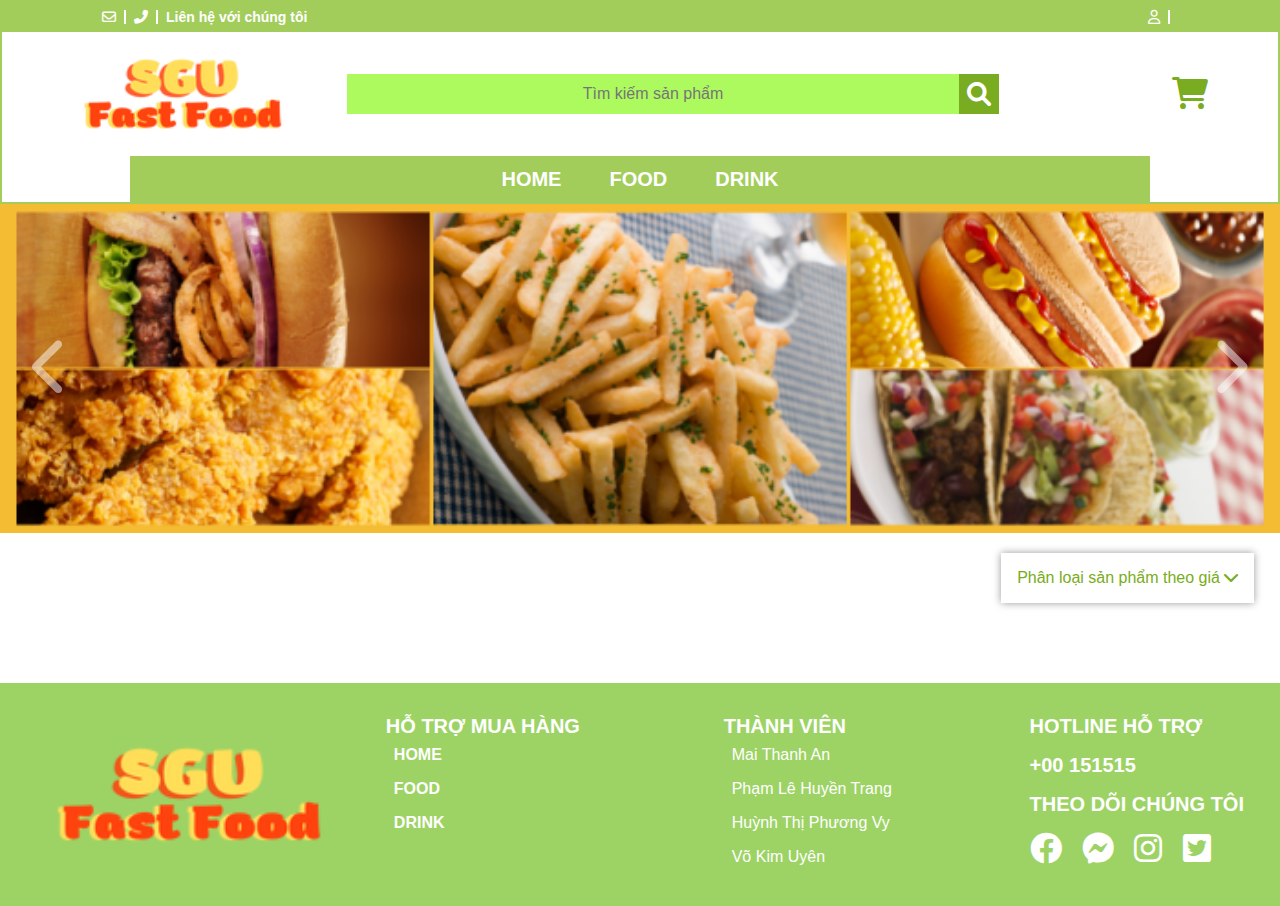
<file: index.html>
<!DOCTYPE html>
<html lang="en">
<head>
    <meta charset="UTF-8">
    <meta http-equiv="X-UA-Compatible" content="IE=edge">
    <meta name="viewport" content="width=device-width, initial-scale=1.0">
    <title>SGU Fast Food</title>
    <link rel="stylesheet" href="./assets/CSS/index.css">
    <link rel="stylesheet" href="./assets/CSS/responsive.css">
    <link rel="stylesheet" href="https://cdnjs.cloudflare.com/ajax/libs/font-awesome/6.0.0-beta3/css/all.min.css">
</head>
<body>
    <div id="main">
        <!-- begin bandroll  -->
        <div id="bandroll">
            <div id="header-info">
                <div class="info-contact">
                    <i class="info-icon far fa-envelope"></i>
                    <i class="info-icon fas fa-phone-alt"></i>
                    <p>Liên hệ với chúng tôi</p>
                </div>
                <a href="#" id="log-in" class="login">
                    <i class="loginIcon far fa-user"></i>
                    <p id="user-name"></p>
                    <ul id="user-menu">
                        <li class="user-info">Xem hồ sơ</li>
                        <li class="logout">Đăng xuất <i class="fas fa-sign-out-alt"></i></li>
                    </ul>
                </a>
            </div>
            <div class="bandroll-content">
                <div class="logo">
                    <img src="./assets/IMG/IndexIMG/logo.png" alt="">
                </div>
                <div class="bandroll-search">
                    <input class="input-search"  type="text" placeholder="Tìm kiếm sản phẩm" onchange="searchData1()">
                    <i class="search-icon fas fa-search" onclick="search1()"></i>
                </div>
                <div class="cart">
                    <i class="cart-icon fas fa-shopping-cart" onclick="upBuyItemsToLocalStorage()"></i>
                </div>
            </div>
            <!-- header  -->
            <div id="header">
                <p id="mobile-menu"><i class="fas fa-bars"></i> DANH MỤC</p>
                <ul id="menu" class="nav">
                    <li id="home" onclick="output(this)"><a href="#">HOME</a></li>
                    <li id="food" onclick="output(this)"><a href="#">FOOD</a></li>
                    <li id="drink" onclick="output(this)"><a href="#">DRINK</a></li>
                </ul>
                <ul id="contact" class="nav"> 
                    <input id="header-search" type="text" placeholder="search" onchange="searchData()">
                    <li id="search-icon"><i class="search-icon fas fa-search" onclick="search()"></i></li>
                    <li><i class="login-icon far fa-user"></i></li>
                    <li><i class="cart-icon fas fa-shopping-cart" onclick="upBuyItemsToLocalStorage()"></i></li>
                </ul>
            </div>
        </div>
     
        </div>
        <!-- begin slider  -->
        <div id="slider">
            <img id="slider-item"  src="./assets/IMG/IndexIMG/slider/slider1.png"  >
            <i class="arrow-icon left-arrow-icon fas fa-chevron-left" onclick="prev()"></i>
            <i class="arrow-icon right-arrow-icon fas fa-chevron-right" onclick="next()"></i>           
        </div>
        <!-- phân loại sản phẩm  -->
        <div id="select-wrap">
            <div id="select">
                <div id="select-title">
                    <p>Phân loại sản phẩm theo giá <i class="fas fa-chevron-down"></i></p>
                </div>
                <ul id="select-body">
                    <li id="up">Từ thấp đến cao <i class="fas fa-long-arrow-alt-up"></i></li>
                    <li id="down">Từ cao đến thấp <i class="fas fa-long-arrow-alt-down"></i></li>
                    <li id="custom">
                        Từ <input type="text" class="begin"> đến <input type="text" class="end">
                        <i class="go fas fa-long-arrow-alt-right"></i>
                    </li>
                </ul>
            </div>
        </div>
     

        <!-- begin content  -->
        <div id="wrap">
            <div id="content">

            </div>
            <div id="page"></div>
        </div>
   
       
        <!-- begin footer  -->
        <div id="footer">
            <div class="logo-footer">
                <img src="./assets/IMG/IndexIMG/logo.png" alt="SGU Fast Food">
            </div>
            <div class="support-footer">
                <h2>Hỗ trợ mua hàng</h2>
                <ul>
                    <li><a href="#home">HOME</a></li>
                    <li><a href="#food">FOOD</a></li>
                    <li><a href="#drink">DRINK</a></li>
                </ul>
            </div>
            <div class="author">
                <h2>Thành viên</h2>
                <ul>
                    <li>Mai Thanh An</li>
                    <li>Phạm Lê Huyền Trang</li>
                    <li>Huỳnh Thị Phương Vy</li>
                    <li>Võ Kim Uyên</li>
                </ul>
            </div>
            <div class="info-footer">
                <h2>Hotline hỗ trợ</h2>
                <h2>+00 151515</h2>
                <h2>Theo dõi chúng tôi</h2>
                <div class="info-icon-footer">
                    <i class="fab fa-facebook"></i>
                    <i class="fab fa-facebook-messenger"></i>
                    <i class="fab fa-instagram"></i>
                    <i class="fab fa-twitter-square"></i>
                </div>
            </div>

        </div>
    </div>
    <script src="./assets/JS/index.js"></script>
</body>
</html>
</file>
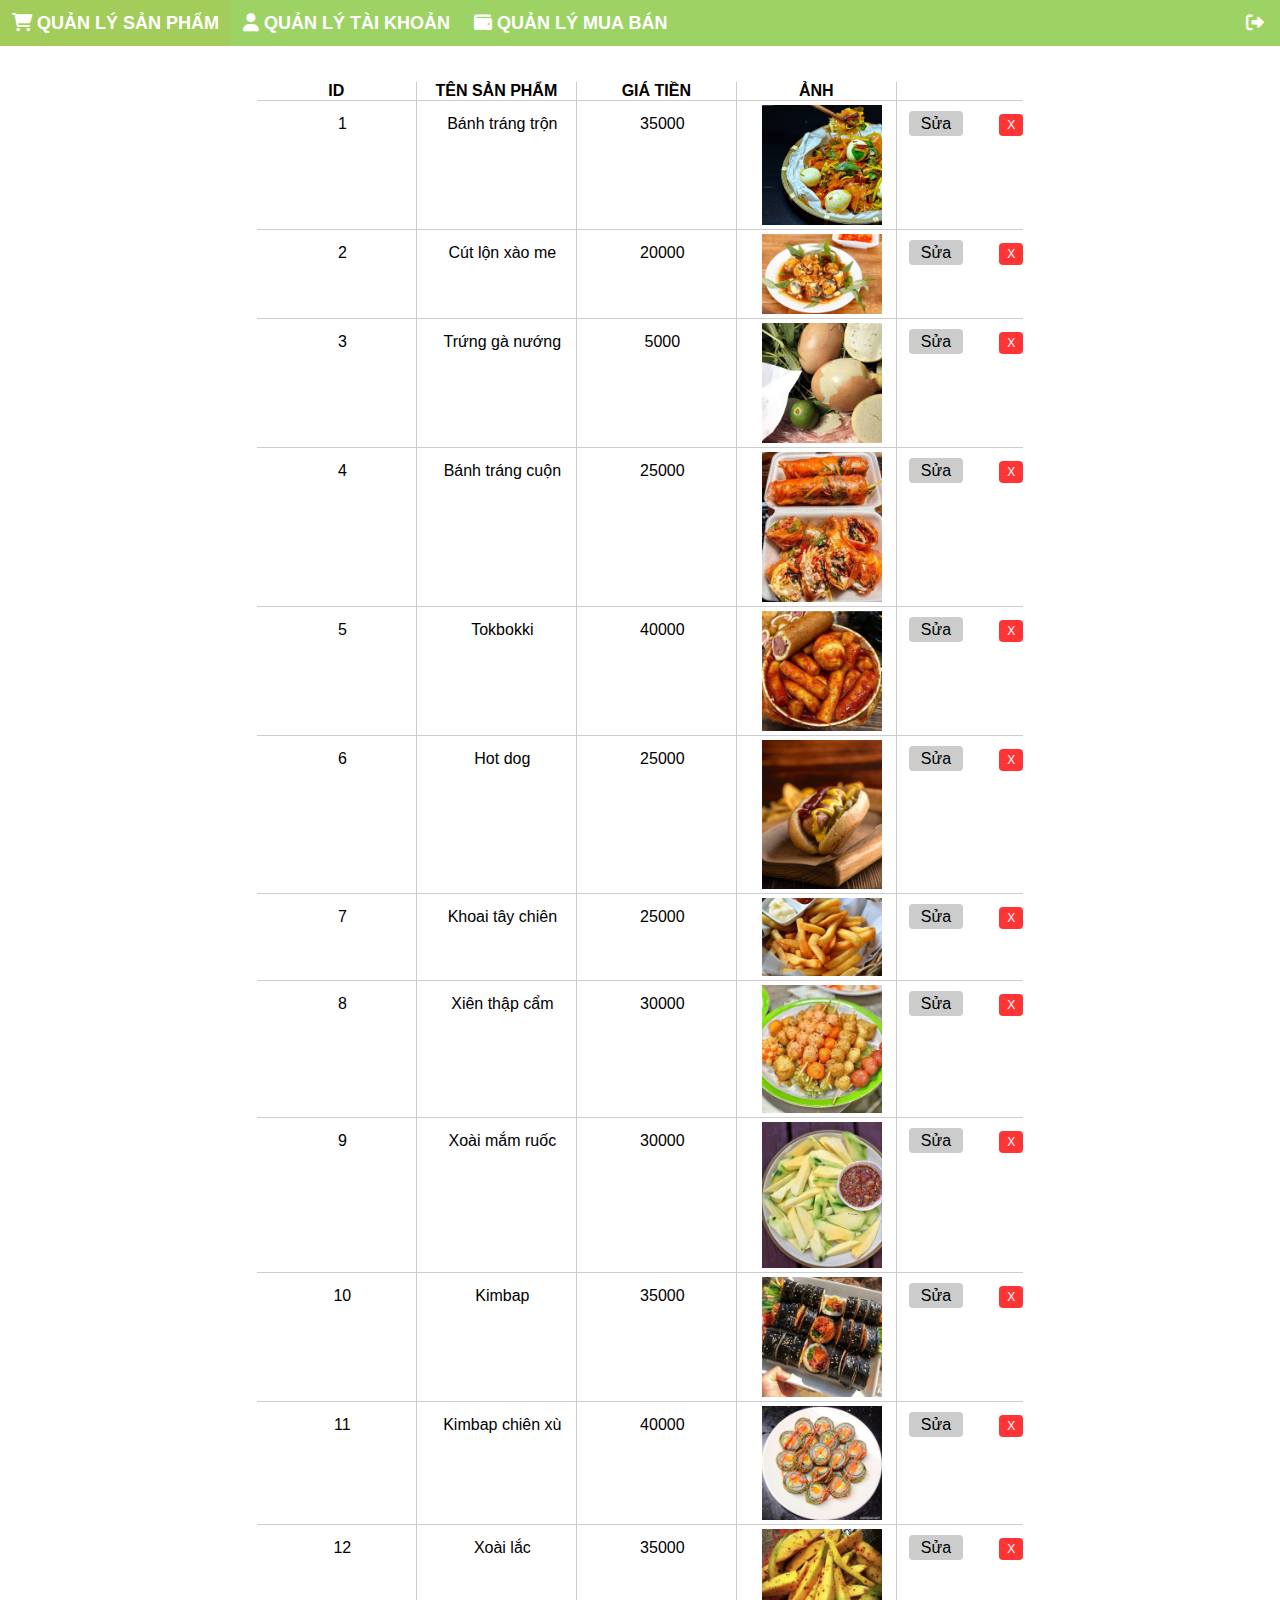
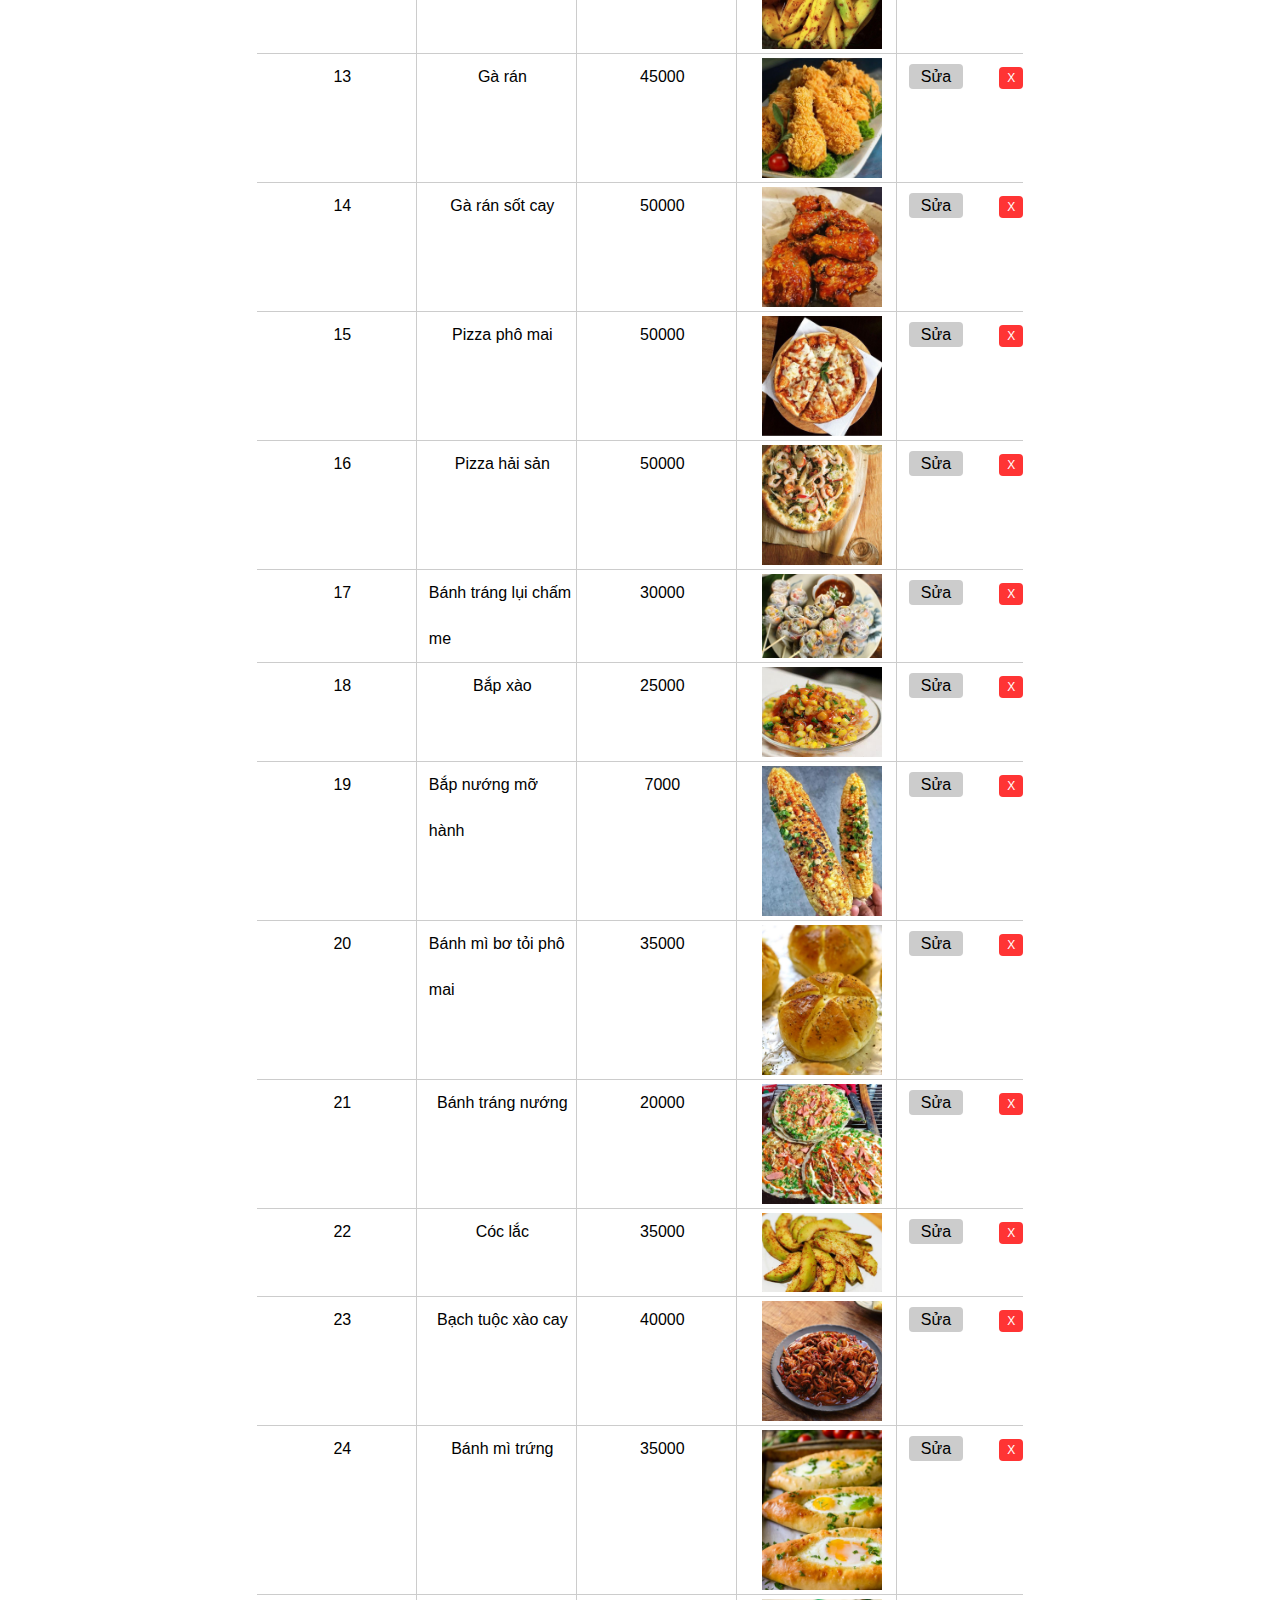
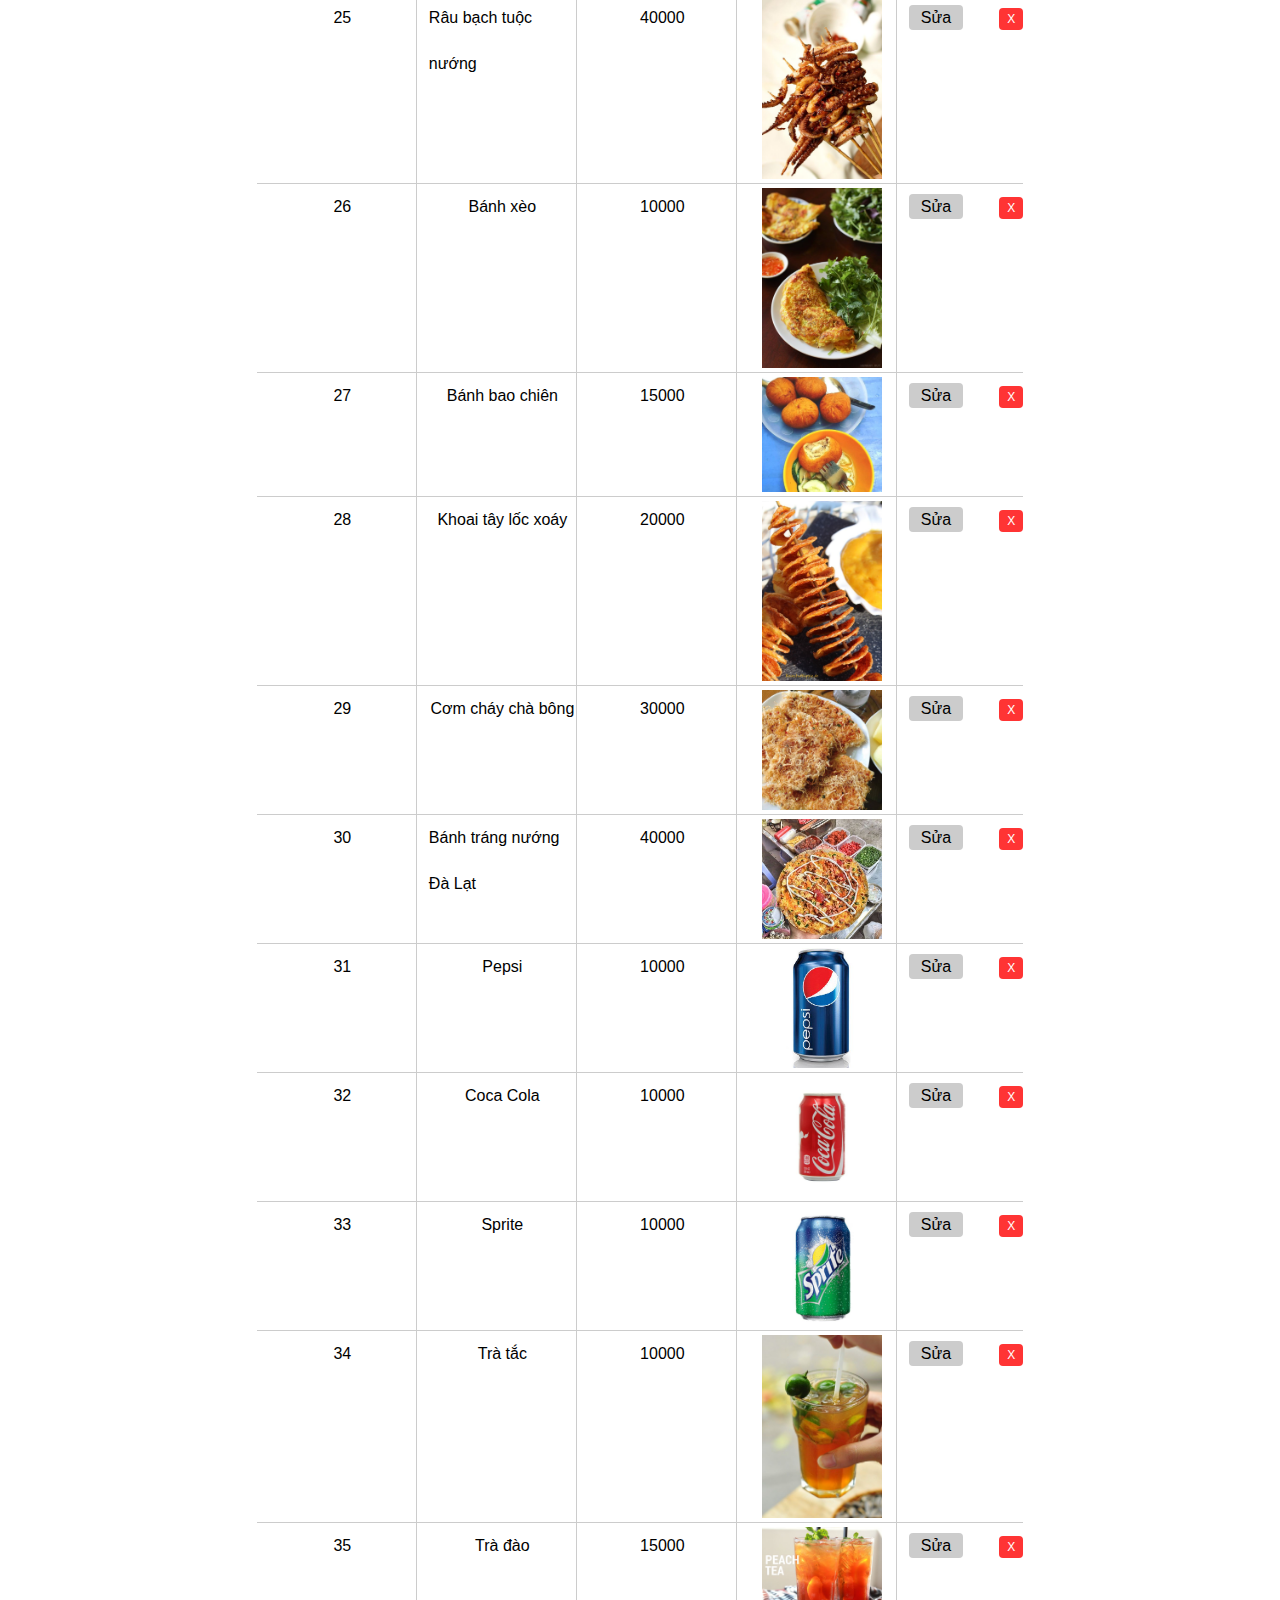
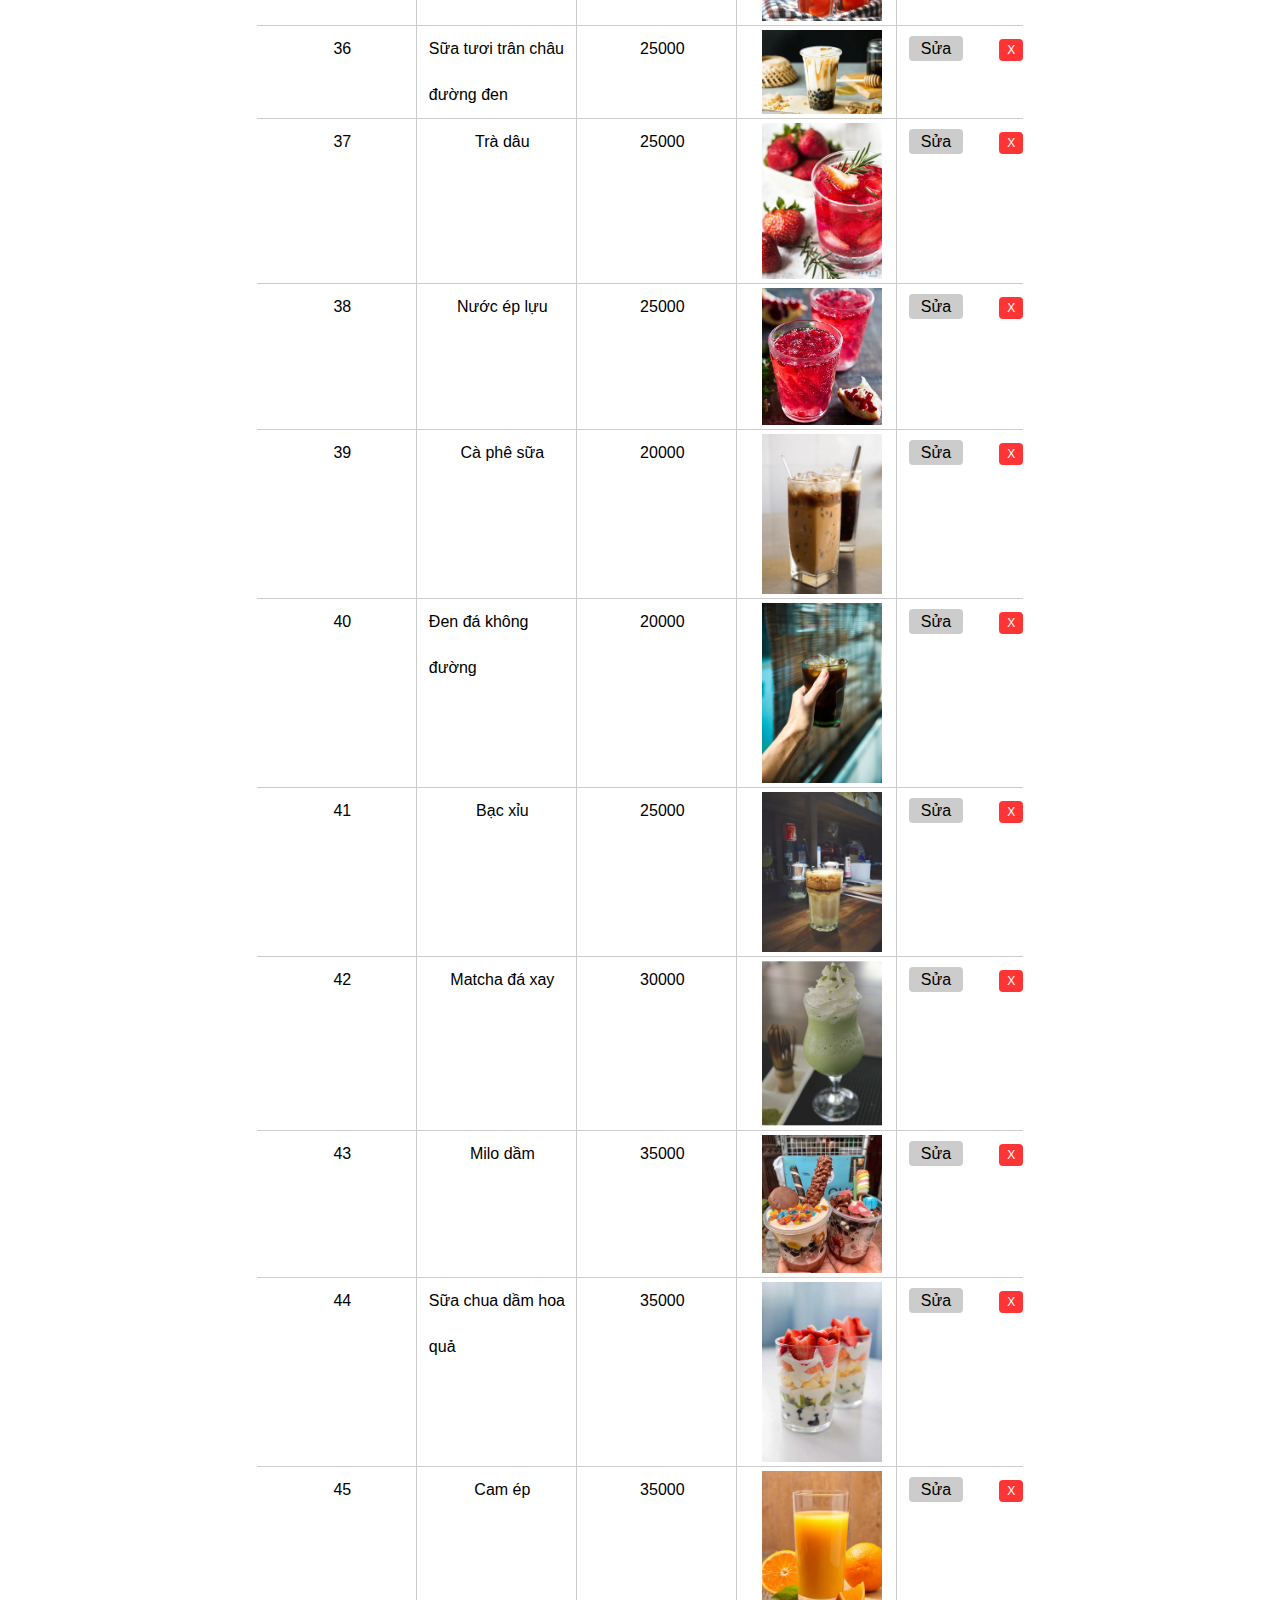
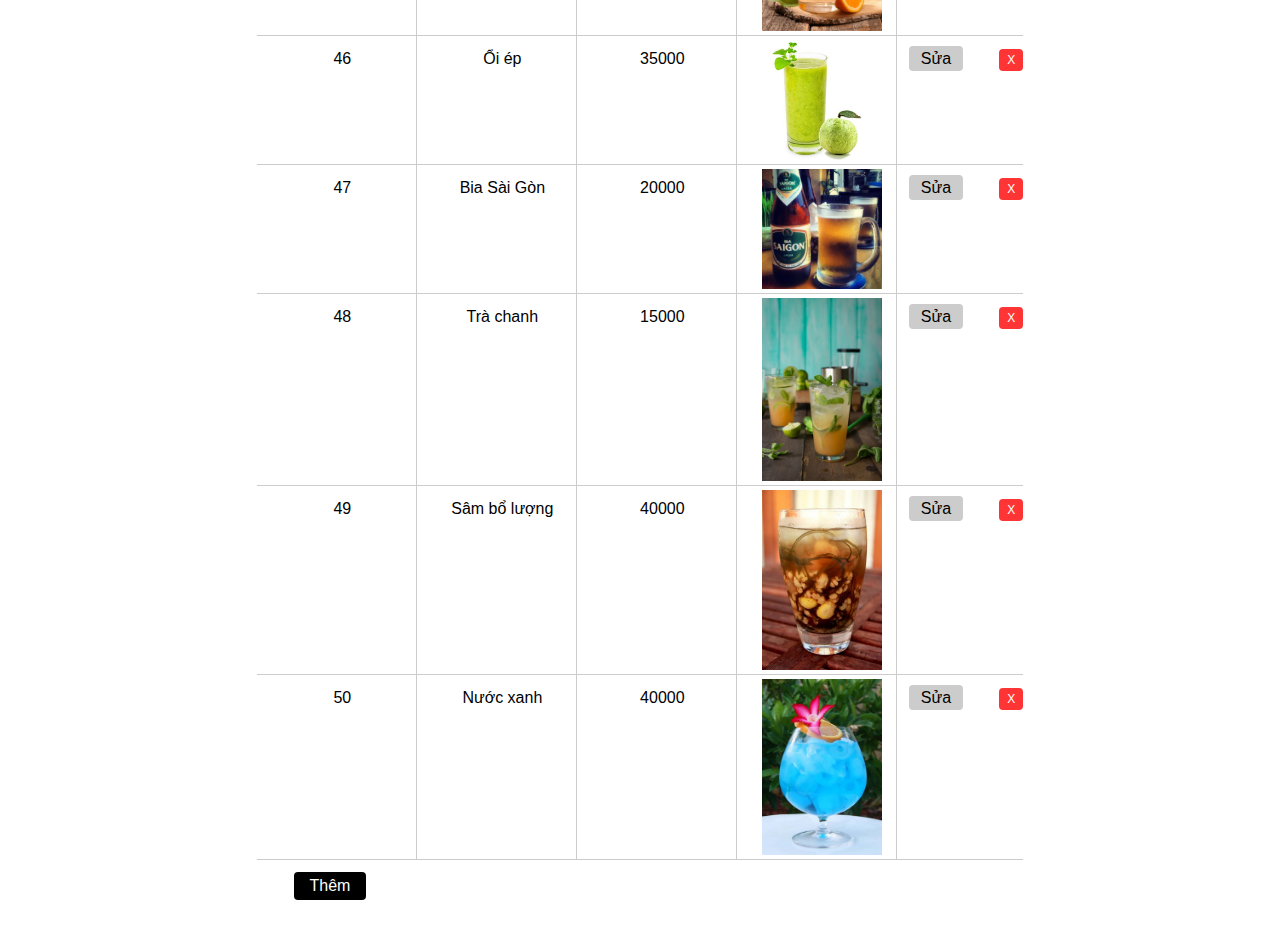
<file: admin.html>
<!DOCTYPE html>
<html lang="en">
<head>
    <meta charset="UTF-8">
    <meta http-equiv="X-UA-Compatible" content="IE=edge">
    <meta name="viewport" content="width=device-width, initial-scale=1.0">
    <title>SGU Fast-food</title>
    <link rel="stylesheet" href="./assets/CSS/admin.css">
    <link rel="stylesheet" href="https://cdnjs.cloudflare.com/ajax/libs/font-awesome/6.0.0-beta3/css/all.min.css">
</head>
<body>
    <div id="main">
        <div id="header">
            <div id="product" class="nav-item">
                <i class="fas fa-shopping-cart"></i>
                <a class="item_list_tittle">Quản Lý Sản Phẩm</a>
            </div>
            <div id="account" class="nav-item">
                <i class="fas fa-user"></i>
                <a class="item_list_tittle">Quản Lý Tài Khoản</a>
            </div>
            <div id="cart" class="nav-item">
                <i class="fas fa-wallet"></i>
                <a id="statictic" class="item_list_tittle">Quản lý mua bán</a>
            </div>
            <a id="log-out" class="nav-item"><i class="fas fa-sign-out-alt"></i></a>
        </div>
        
        <div id="body">
            <div id="item_place">
                
            </div>
            <button id="add_btn">Thêm</button>
        </div>
        <!-- Modals-->
        <div id="add-products_modal_container" class="modal-container">
            <div id="modal_add-products">
                <div class="modal_header">
                    <div class="modal_title">Nhập thông tin sản phẩm</div>
                    <i id="modal_add-product_out" class="modal_out far fa-times-circle"></i>
                </div>
                <div id="product-input">
                    <div class="input_item">
                        <label for="product_name">Tên sản phẩm:</label>
                        <input type="text" name="product_name" id="product_name">
                    </div>
                    <div class="input_item">
                        <label for="product_price">Giá tiền:</label>
                        <input type="text" name="product_price" id="product_price">
                    </div>
                    <div class="input_item">
                        <label for="product_img">Ảnh:</label>
                        <input type="text" name="product_img" id="product_img">
                    </div>
                    <div id="product-type" class="input_item">
                        <input value="food" type="radio" name="product-type" class="radio">
                        <label class="radio-title" for="">Thức ăn</label>
                        <input value="drink" type="radio" name="product-type" class="radio">
                        <label class="radio-title" for="">Thức uống</label>
                    </div>
                </div>
                <div id="add-product_modal_btn">
                    <i id="add-product_modal_done" class="modal_btn fas fa-check"></i>
                    <i id="add-product_modal_cancel" class="modal_btn fas fa-times"></i>
                </div>
            </div>
        </div>

        <div id="add-account_modal_container" class="modal-container">
            <div id="modal_add-account">
                <div class="modal_header">
                    <div class="modal_title">Nhập thông tin tài khoản</div>
                    <i id="modal_add-account_out" class="modal_out far fa-times-circle"></i>
                </div>
                <div id="account-input">
                    <div class="input_item">
                        <label for="account_name">Tên:</label>
                        <input type="text" name="account_name" id="account_name">
                    </div>
                    <div class="input_item">
                        <label for="account_user-name">Tên tài khoản:</label>
                        <input type="text" name="account_user-name" id="account_user-name">
                    </div>
                    <div class="input_item">
                        <label for="account_password">Mật khẩu:</label>
                        <input type="text" name="account_password" id="account_password">
                    </div>
                    <div class="input_item">
                        <label for="account_password">Phone:</label>
                        <input type="text" name="account_password" id="account_phone">
                    </div>
                    <div class="input_item">
                        <label for="account_password">Email:</label>
                        <input type="text" name="account_password" id="account_email">
                    </div>
                    <div class="input_item">
                        <label for="">Loại tài khoản:</label>
                        <input value="admin" type="radio" name="account_type" class="radio">
                        <label class="radio-title" for="">Admin</label>
                        <input value="user" type="radio" name="account_type" class="radio">
                        <label class="radio-title" for="">User</label>
                    </div>
                </div>
                <div id="add-account_modal_btn">
                    <i id="add-account_modal_done" class="modal_btn fas fa-check"></i>
                    <div id="add-account_modal_cancel" class="modal_btn">Cancel</div>
                </div>
            </div>
        </div>

        <div id="remove-item_modal_container" class="modal-container">
            <div id="modal_remove_element">
                <div class="modal_header">
                    <div class="modal_title">Chắc chắn xóa ?</div>
                    <i id="modal_remover_out" class="modal_out far fa-times-circle"></i>
                </div>
                <div id="remove-element_modal_btn">
                    <i id="remove-item_modal_accept" class="modal_btn fas fa-check"></i>
                    <div id="remove-element_modal_cancel" class="modal_btn">Cancel</div>
                </div>
            </div>
        </div>

        <div id="manage_modal_container" class="modal-container">
            <div id="modal_manage_element">
                <div class="modal_header">
                    <div class="modal_title">Thông tin hóa đơn</div>
                    <i id="modal_manage_out" onclick="closeManagerModal()" class="modal_out far fa-times-circle"></i>
                </div>
                <div id="manager-content" class="modal_content"></div>
            </div>
        </div>
        <!---->
    </div>
</body>
<script src="./assets/JS/admin.js"></script>
</html>
</file>
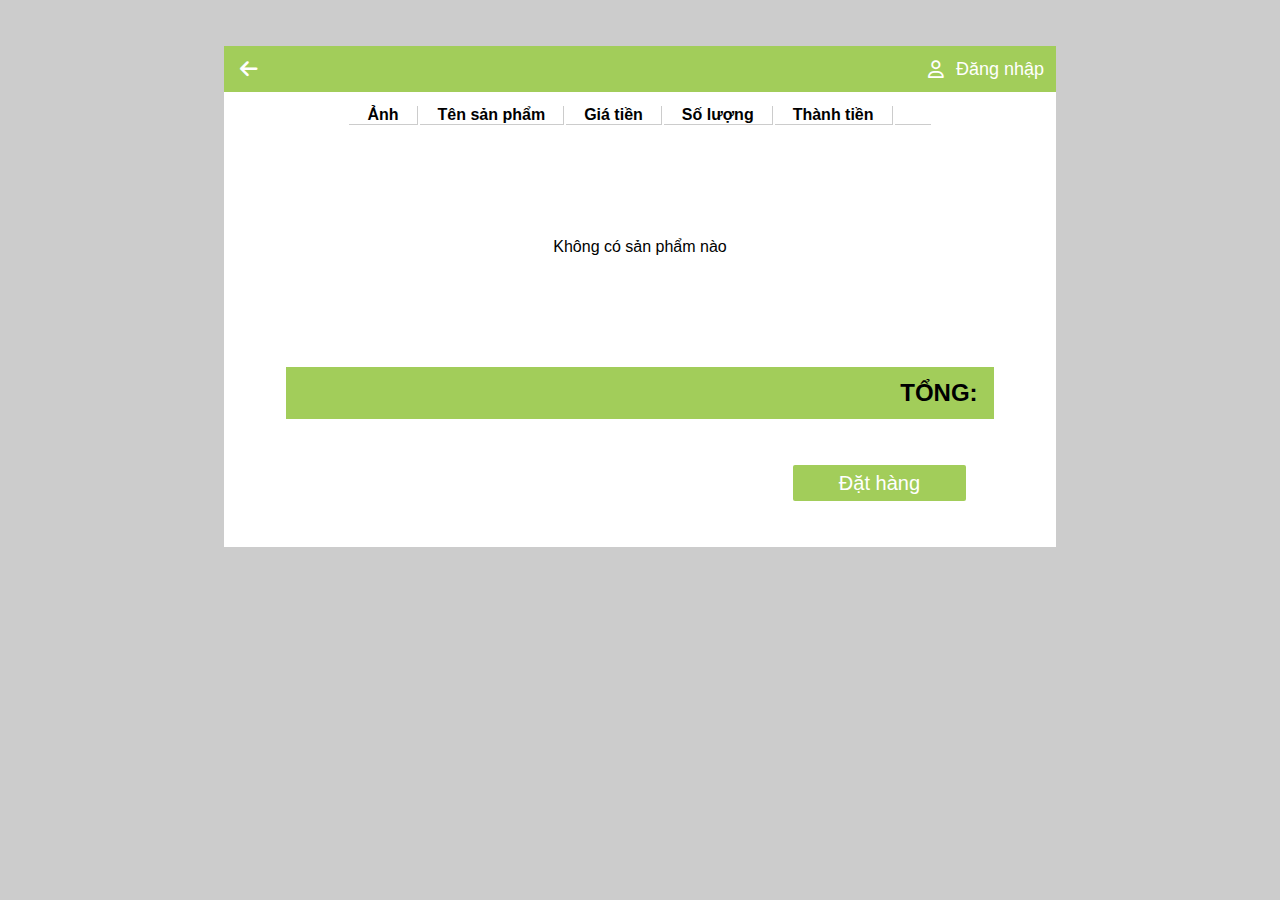
<file: cart.html>
<!DOCTYPE html>
<html lang="en">
<head>
    <meta charset="UTF-8">
    <meta http-equiv="X-UA-Compatible" content="IE=edge">
    <meta name="viewport" content="width=device-width, initial-scale=1.0">
    <title>SGU Fast Food</title>
    <link rel="stylesheet" href="https://cdnjs.cloudflare.com/ajax/libs/font-awesome/6.0.0-beta3/css/all.min.css">
    <link rel="stylesheet" href="./assets/CSS/cart.css">
</head>
<body>
    <div id="main">
        <div id="header">
            <i id="backBtn" class="fas fa-arrow-left"></i>
            <a href="#" id="account">
                <i class="far fa-user"></i>
                <p>Đăng nhập</p>
            </a>
        </div>

        <div id="content">
            <div id="table">

            </div>

            <div id="no-item"><p>Không có sản phẩm nào</p></div>

            <div id="table-footer">
                <p id="total-price-title">Tổng: </p>
                <span id="total-price-number"></span>
            </div>
        </div>
        <div id="confirm-btn">
            <a href="#" id="order-btn">Đặt hàng</a>
        </div>

        <div id="remove-item-modal">
            <div class="modal-container">
                <div class="modal-title">Xác nhận xóa</div>
                <div id="modal-content"></div>
                <div class="modal-btns">
                    <div id="accept-remove"><i class="btn fas fa-check"></i></div>
                    <div id="cancel-remove"><i class="btn fas fa-ban"></i></div>
                </div>
            </div>
        </div>
    </div>
</body>
<script src="./assets/JS/cart.js"></script>
</html>
</file>
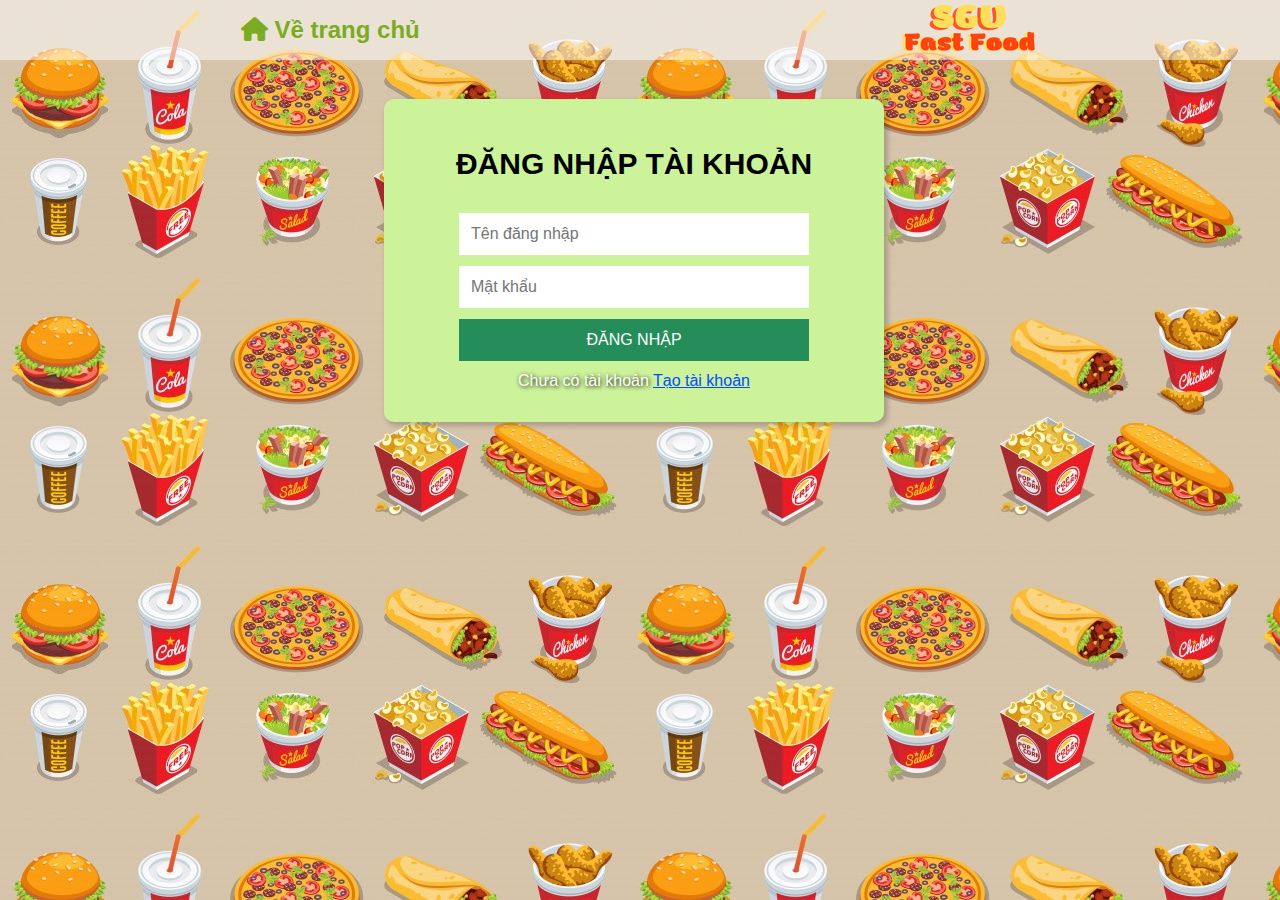
<file: login.html>
<!DOCTYPE html>
<html lang="en">
  <head>
    <meta charset="UTF-8" />
    <meta http-equiv="X-UA-Compatible" content="IE=edge" />
    <meta name="viewport" content="width=device-width, initial-scale=1.0" />
    <link rel="stylesheet" href="https://cdnjs.cloudflare.com/ajax/libs/font-awesome/6.0.0-beta3/css/all.min.css">
    <link rel="stylesheet" href="./assets/CSS/login-page.css"/>
    <title>SGU FAST FOOD</title>
  </head>
  <body>
    <div id="header">
      <div class="logo">
        <img src="./assets/IMG/LoginIMG/logo.png" alt="SGUFastFood">
      </div>
      <h2 id="goIndex"><i class="fas fa-home"></i> Về trang chủ</h2>
    </div>
    
    <!-- content  -->
    <div id="content">
        <!-- tạo bảng đăng ký tài khoản -->
        <div class="signup-form form"> 
              <div class="signup-header header-form">
                  <h2>Đăng ký tài khoản</h2>
              </div>
              <div class="signup-body body-form">    
                  <input id="name" type="text"  placeholder="Họ Tên" />         
                  <input id="userName" type="text"  placeholder="Tên đăng nhập" />         
                  <input id="passWord" type="password"  placeholder="Mật khẩu" />
                  <input id="checkPass" type="password" placeholder="Nhập lại mật khẩu">         
                  <input id="phoneNumber" type="text" placeholder="Điện thoại" />
                  <input id="Mail" type="text"  placeholder="Địa chỉ mail" />
                  <button id="btnInsert" onclick="saveData()" type="button" >Tạo tài khoản</button>
                  <p class="message" onclick="switchForm()">Đã có tài khoản <a href="#">Đăng nhập</a></p>
              </div>
        </div> 
        
        <!-- tạo bảng đăng nhập -->
        <div class="login-form form">  
            <div class="login-header header-form"> 
                <h2>Đăng nhập tài khoản</h2>
            </div>
            <div class="login-body body-form">
                <input id="checkIpname" type="text" placeholder="Tên đăng nhập" />
                <input id="checkIppass" type="password" placeholder="Mật khẩu" />
                <button type="button" id="btnInto" onclick="checkLogin()">Đăng nhập</button>
                <p class="message" onclick="switchForm()">Chưa có tài khoản <a href="#">Tạo tài khoản</a></p>
            </div>
        </div>
    </div>  

    <script src="./assets/JS/login-page.js"></script> 
  </body>
</html>
</file>
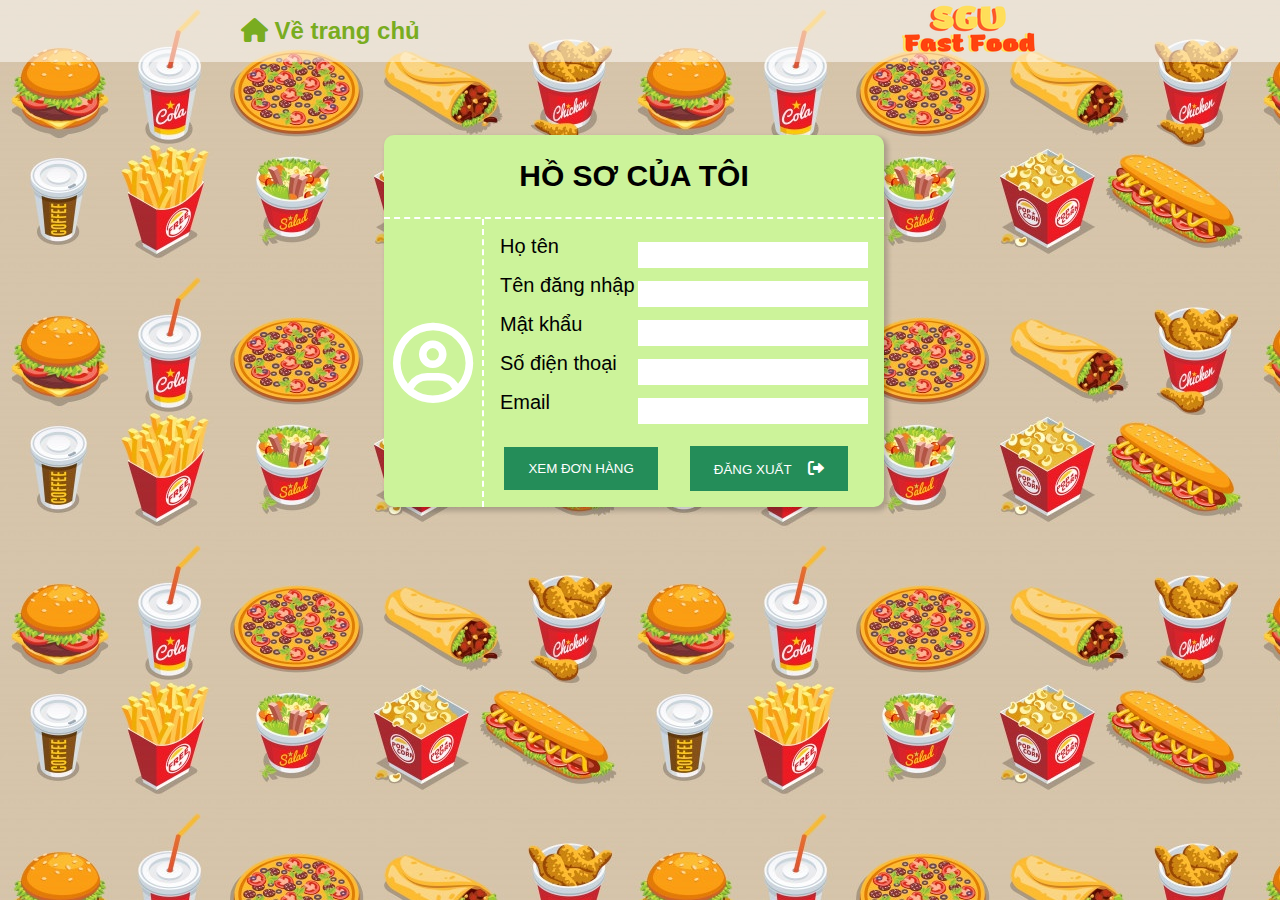
<file: user.html>
<!DOCTYPE html>
<html lang="en">
<head>
    <meta charset="UTF-8">
    <meta http-equiv="X-UA-Compatible" content="IE=edge">
    <meta name="viewport" content="width=device-width, initial-scale=1.0">
    <title>SGU Fast Food</title>
    <link rel="stylesheet" href="https://cdnjs.cloudflare.com/ajax/libs/font-awesome/6.0.0-beta3/css/all.min.css">
    <link rel="stylesheet" href="./assets/CSS/user-page.css">
</head>
<body>
    <div id="wrap">
        <div id="header">
            <div class="logo">
                <img src="./assets/IMG/LoginIMG/logo.png" alt="SGUFastFood">
              </div>
              <h2 id="goIndex"><i class="fas fa-home"></i> Về trang chủ</h2>
        </div>
        <div id="content">
            <div class="title">
                <h2>Hồ sơ của tôi</h2>
            </div>
            <div class="content-body">
                <div class="content-logo">
                    <i class="far fa-user-circle"></i>
                </div>
                <div class="content-info">
                    <label for="">Họ tên</label>
                    <input id="name"type="text" readonly="readonly">
                    <label for="">Tên đăng nhập</label>
                    <input id="userName" type="text" readonly="readonly">
                    <label for="">Mật khẩu</label> 
                    <input type="text" id="password" readonly="readonly">
                    <label for="">Số điện thoại</label>
                    <input type="text" id="phone" readonly="readonly">
                    <label for="">Email</label>
                    <input type="text" id="email" readonly="readonly">
                    <button class="order" onclick="showOrder()">Xem đơn hàng</button>
                    <button onclick="logout()">Đăng xuất<i class="fas fa-sign-out-alt"></i></button>
                </div>
            </div>
        </div>
    </div>
    <script src="./assets/JS/user-page.js"></script>

</body>
</html>
</file>
<file: assets/CSS/index.css>
* {
    padding: 0;
    margin: 0;
    box-sizing: border-box;
}
html {
    scroll-behavior: smooth; 
    font-family: Arial, Helvetica, sans-serif;
}
#main {
    border: 2px solid #a2cd5a;
}
#bandroll {
    height: 200px; 
    display: flex;
    flex-direction: column;
}
#header-info {
    height: 30px;
    display: flex;
    justify-content: space-between;
    align-items: center;
    font-size: 14px;
    font-weight: 700;
    color: #fff;
    background-color: #a2cd5a;
}
#header-info .info-contact,
#header-info .login {
    display: flex;
    color: #fff;
    text-decoration: none;
    padding: 100px;
    align-items: center;
}
#header-info .info-contact i,
#header-info .login  i {
    margin-right: 8px;
    padding-right: 8px;
    border-right: 2px solid #fff;
}
#header-info .info-icon:hover,
#header-info p:hover,
.cart:hover {
    opacity: 0.7;
    cursor: pointer;
}
#log-in .loginIcon:hover {
    cursor: default;
}
.bandroll-content {
    height: 124px; 
    background-color: #fff;
    display: flex;
    justify-content: space-around;
    align-items: center;
}
.bandroll-content .logo {
    display: flex;
    justify-content: flex-end;
    width: 20%;
}
.logo img {
    vertical-align: top;
    width: 80%;
}
.bandroll-search {
    width: 60%;
    height: 100%;
    /* border: 2px solid #000; */
    display: flex;
    justify-content: flex-start;
    align-items: center;
}
.bandroll-search .input-search {
    width: 80%;
    height: 32%;
    border: none;
    outline: none;
    font-size: 16px;
    color: #fff;
    text-align: center;
    background-color: #adfa5f;
}
.bandroll-search .search-icon {
    background-color: #79ac20;
    padding: 8px 8px;
    color: #fff;
    font-size: 24px;
}
.bandroll-search .search-icon:hover {
    opacity: 0.7;
    cursor: pointer;
}
.bandroll-content .cart {
    color: #79ac20;
    font-size: 32px;
    padding-right: 40px;
}
/* begin header  */
#mobile-menu {
    color: #fff;
    height: 100%;
    padding: 0 8px;
    display: none;
    position: relative;
}
#mobile-menu:hover {
    color: #000;
    background-color: #caff70;
    cursor: pointer;
}
#mobile-menu {
    color: #fff;
    height: 100%;
    padding: 0 8px;
    display: none;
    position: relative;
}
#mobile-menu:hover {
    color: #000;
    background-color: #caff70;
    cursor: pointer;
}
#header {
    margin: 0 10%;
    height: 46px;
    background-color: #a2cd5a;
    display: flex;
    align-items: center; 
    /* justify-content:space-between;   */
    justify-content: center;
    line-height: 46px;
    position: relative;
  
}
#header .nav {
    list-style-type: none;
    display: flex;
    align-items: stretch;
    justify-content: space-between;
}
#header #contact {
    display: none;
}
.nav  a,
.nav  i {
    text-decoration: none;
    padding: 0 24px;
    line-height: 46px;
    color: #fff;
    font-size: 20px;
    font-weight: 700;

}
.nav li {
    display: flex;
    align-items: stretch;
    justify-content: space-between;
}
.nav > li:hover > a,
.nav > li:hover > i {
    color: #000;
    background-color: #caff70;
    cursor: pointer;
}
#header #header-search {
    display: none;
    padding: 0 4px;
    font-size: 18px;
    background: rgba(253, 251, 251, 0.356);
    border: none;
    outline: none;
    border-radius: 8px;
    margin: 4px 6px;
}

/* end header  */

/* phân loại sản phẩm  */
#select-wrap {
    display: flex;
    justify-content: flex-end;
    align-items: center;
}
#select {
    color: #79ac20;
    box-shadow: 0 0 8px rgba(0, 0, 0, 0.4); 
    margin-top: 16px;
    margin-right: 2%;
    display: flex;
    flex-direction: column;
    justify-content: center;
    align-items: flex-start; 
}
#select-title {
    padding: 16px 16px;
    font-size: 20x;
}
#select-title:hover {
    background-color: #79ac20;
    color: #fff;
    cursor: pointer;
}
#select-body {
    width: 100%;
    list-style-type: none;
    display: none;
}
#select-body li{
    width: 100%;
    padding: 8px 16px;
}
#select-body li:hover {
    background-color: #caff70;
    color: #000;
    cursor: pointer;
}
#select-body li input {
    width: 60px;
    text-align: center;
    outline: none;
}
#custom .go {
    padding-left: 8px;
}
#custom .go:hover {
    opacity: 0.7;
}
/* begin slider  */
#slider {
    position: relative;
}
#slider #slider-item {
    width: 100%;
}
#slider .arrow-icon  {
    position: absolute;
    top: 40%;
    font-size: 60px; 
    color: #fff;
    opacity: 0.5;
}
#slider .arrow-icon:hover {
    opacity: 0.7;
    cursor: pointer;
}
#slider .left-arrow-icon {
    left: 32px;
}
#slider .right-arrow-icon {
    right: 32px;
}
/* content  */
#wrap {
    width: 100%;
    /* background-color: #c1e3dc; */
}
#content {
    display: flex;
    align-items: stretch;
    justify-content: space-evenly;
    align-content: space-around;
    flex-wrap: wrap;
    width: 85%;
    max-width: 100%;
    margin-left: auto;
    margin-right: auto; 
    padding:64px 112px;
    padding-bottom: 0;
    padding-left: 16px;
    padding-right: 16px; 
    animation: modalFadeIn ease .6s;

}
#content .content-section {
    display: flex;
    flex-direction: column; 
    align-items: center;
    padding: 24px 16px;
    margin-bottom: 24px;
    /* background-color: #f4ec6a;  */
    /* background-color: #c1e3dc; */
    box-shadow: 0 0 8px rgba(0, 0, 0, 0.4); 
    border-radius: 8px;
}
#content .content-section-img {
    border-radius: 8px;
    height: 278px;
    width: 280px; 
    border: 2px solid #fff;
    transition: all .3s ease-in-out;
    display: block;
    overflow: hidden;
}
#content .content-section-img:hover {
    transform: scale(1.1);
    opacity: 0.8;
}
#content .content-section-name {
    max-width: 280px;
    font-size: 20px;
    font-weight: 100; 
    margin-top: 15px;
}
#content .content-section-cost {
    font-size: 18px;
    /* font-weight: 600; */
    margin-top: 15px;
}
#content .buy-btn {
    color: #fff;
    background: #a2cd5a; 
    font-size: 16px;
    box-shadow: 0 0 4px rgba(0, 0, 0, 0.4);
    text-decoration: none;
    padding: 8px 8px;
    margin-top: 15px; 
    border: none;
    outline: none;
    appearance: none;
    -webkit-appearance: none;
    
}
#content .buy-btn:hover {
    cursor: pointer;
    opacity: 0.6;
}
#page {
    display: flex;
    justify-content: center;
    align-items: center;
    padding: 8px;
}
.page-list button {
    margin: 0 8px 16px;
    padding: 8px 12px;
    font-size: 18px;
    font-weight: 700;
    border:none; 
    background-color: #a2cd5a;
}
.page-list > button > a {
    text-decoration: none;
    color: #fff;
}
.page-list button:hover,
.page-list > button:hover a{
    color: #000;
    background-color: #caff70;
    cursor: pointer;
}
/* footer  */
#footer {
    display: flex;
    justify-content: space-between;
    width: 100%;
    /* background-color:  #c1e3dc; */
    background-color: rgba(116, 192, 35, 0.7);
    padding: 32px 16px;
    color: #fff;
}
#footer h2 {
    font-size: 20px;
    text-transform: uppercase;
}
#footer li {
    font-size: 16px;
    list-style-type: none;
    padding: 8px 8px;
}
.logo-footer {
    /* border: 2px solid #000; */
    width: 25%;
    display: flex;
    justify-content: center;
    align-items: center;
}
.logo-footer img {
    padding-left: 40px;
    width: 100%;
}
.support-footer, .author {
    width: 25%;
}
.support-footer {
    padding-left: 32px;
    display: flex;
    flex-direction: column;
    /* align-items: center; */
}
.support-footer a {
    color: #fff;
    text-decoration: none;
    font-weight: 700;
}
.author {
    padding-left: 32px;
}
.info-footer {
    padding-right: 20px;
}
.info-footer h2 {
    padding-bottom: 16px;
}
.info-icon-footer i {
    font-size: 32px;
    padding-right: 16px;
}
.info-icon-footer i:hover {
    cursor: pointer;
}
/* không tìm thấy sản phẩm nào  */
.error {
    width: 100%;
    display: flex;
    flex-direction: column;
    align-items: center;
}
.error > p,
.error > a {
    padding: 16px;
    color: #000;
    opacity: 0.7;
}
.error > a:hover {
    opacity: 1;
}

 /* modal  */
 .modal {
    position: fixed;
    top: 0;
    bottom: 0;
    left: 0;
    right: 0;
    background: rgba(0, 0, 0, 0.4);
    align-items: center;
    justify-content: center;
    display: flex; 
}
.modal-container {
    background: #ffffff;
    width: 600px;
    position: relative;
    animation: modalFadeIn ease .6s;
}
.modal-close {
    position: absolute;
    right: 0;
    top: 0;
    font-size: 20px;
    color: #fff;
    padding: 8px; 
    cursor: pointer;
    opacity: 0.8;
}
.modal-close:hover {
    opacity: 1;
}
.modal-close > i {
    font-size: 32px;
}
.modal-header {
    font-size: 24px;
    color: #fff;
    background: #009688;
    height: 46px;
    display: flex;
    align-items: center;
    justify-content: center;
}
.modal-body {
    font-size: 20px;
    display: flex;
}
.modal-img {
    width: 300px;
    display: flex;
    align-items: center;
    justify-content: center;
}
.modal-img > img {
    max-width: 214px;
    max-height: 212px;
}
.modal-cost {
    border-left: 2px solid #000;
    width: 300px;
    padding: 10% 10%; 
}
.modal-cost > p {
    padding-bottom: 24px;
}
.modal-cost > select {
    font-size: 16px;
    margin-left: 16px;
}
.modal-add-cart-btn {
    display: flex;
    padding: 24px 8px 8px;
    align-items: center;
    justify-content: center;
}
.modal-add-cart-btn > button {
    padding: 12px 12px;
    font-size: 20px;
    color: #fff;
    background-color: #009688;
    border: none;
    border-radius: 8px;
    opacity: 0.8;
}
.modal-add-cart-btn > button:hover {
    opacity: 1;
    cursor: pointer;
} 

/* menu user */
#user-name {
    position: relative;
}
#user-menu {
    display: none;
    position: absolute;
    top:6% ;
    right: 4%;
    color: #000;
    background-color: rgba(255, 255, 255, 0.8);
    box-shadow: 0 0 8px rgba(0, 0, 0, 0.4); 
    list-style-type: none;
}
#user-menu li {
    font-size: 16px;
    padding: 8px 16px;
}
#user-menu .user-info:hover {
    background-color: #ccc;
    cursor: pointer;
}
#user-menu .logout:hover {
    background-color: rgb(241, 31, 31);
    cursor: pointer;
}
#user-menu li i {
    padding-left: 8px;
    border: none !important;
    margin: 0 0 !important;
}

@keyframes modalFadeIn {
    from {
        opacity: 0;
        transform: translateY(-140px);
    }
    to {
        opacity: 1;
        transform: translateY(0);
    }
}
</file>
<file: assets/CSS/responsive.css>
/* pc  */
@media (min-width: 64em) {

}
/* table && mobile  */
@media (max-width: 63.9375em) { 
    #slider .arrow-icon  {
        font-size: 32px; 
    }
    #content {
        width: 100%;
    }
    .buy-btn {
        width: 100%;
        height: 40px;   
    }
    .support-footer, .author {
        display: none;
    }
    .logo-footer {
        width: 40%;
    }
    .info-footer h2 {
        font-size: 16px !important;
    }
    .modal-container {
        width: 320px;
        margin-top: 40px;
    }
    .modal-body {
        flex-direction: column;
    }
    .modal-cost {
        width: 100%;
        border-left: none;
        text-align: center;
    }
    .modal-img {
        width: 100%;
    }
    .modal-img > img {
        padding-top: 16px;
        max-width: 220px;
        max-height: 220px;
    }

}

/* tablet  */
@media (min-width: 46.25em) and (max-width: 63.9375em) {

}

/* mobile  */
@media (max-width: 46.1875em) { 
    .bandroll-content {
        flex-direction: column;
    }
    .bandroll-content .logo {
        margin-top: 110px;
        /* border: 2px solid #000; */
        width: 100%;
        justify-content: center;
    }
    .logo img {
        width: 50%;
    }
    .bandroll-search {
        margin-top: 4px;
        width: 80%;
    }
    .bandroll-search .input-search {
        height: 32px;
    }
    .bandroll-search .search-icon {
        padding: 6px 8px;
        font-size: 20px;
    }
    .bandroll-content .cart {
        display: none;
    }
    #header-info {
        display: none;
    }
    #header {
        position: fixed !important;
        width: 100%;
        margin: 0 0 !important;
        justify-content: space-between !important;
        z-index: 9;
    }
    #mobile-menu {
        display: block;
    }
    #header #menu {
        display: none;
        background-color: #fff;
        position: absolute;
        top: 46px;
    }
    .nav a {
        color: #000;
    }
}
</file>
<file: assets/CSS/admin.css>
* {
    padding: 0;
    margin: 0;
    box-sizing: border-box;
}

html {
    font-family: Helvetica, sans-serif;
}

.font-bold {
    font-weight: 600;
}

th {
    font-weight: 300;
}

#main {
    display: flex;
    flex-direction: column;
}

#header {
    line-height: 46px;
    font-size: 18px;
    background-color: rgba(116, 192, 35, 0.7);
    display: flex;
    text-transform: uppercase;
    font-weight: 550;
    position: relative;
    color: #fff;
}

.nav-item {
    padding: 0 12px;
    cursor: pointer;
}

#header-tittle {
    text-decoration: none;
    margin-left: 4px;
}

#header-icon {
}

#header-icon,
#header-tittle {
}

.nav-item:hover {
    /* color: #fff; */
    background-color: #A2CD5A;
}

.item_list_tittle {
    cursor: pointer;
    color: #fff;
}

#log-out {
    position: absolute;
    top: 0;
    right: 0;
    padding: 0 16px;
}

#log-out:hover {
    background-color: #ff0000;
}

#body {
    min-height: 600px;
    display: flex;
    flex-direction: column;
    align-items: center;
}

#add_btn {
    margin-top: 12px;
    margin-right: 620px;
    padding: 0 16px;
    line-height: 28px;
    border: none;
    background-color: #000;
    color: #fff;
    cursor: pointer;
    border-radius: 4px;
    font-size: 16px;
    margin-bottom: 36px;
}

#add_btn:hover {
    background-color: #ccc;
    color: #000;
}

#item_list {
    display: flex;
    flex-direction: column;
    align-items: center;
}


#item_list .item {
    display: flex;
    flex-direction: row;
    border-bottom: 1px solid #ccc;
}

#item_list .item:first-child {
    text-transform: uppercase;
    margin-top: 36px;
    min-width: 180px;
}

#item_list .item > td {
    padding-left: 12px;
    line-height: 46px;
}

.item-member {
    min-width: 160px;
    max-width: 160px;
    border-right: 1px solid #ccc;
}

#item_list .item .item-member {
    display: flex;
    justify-content: center;
}

.product-img {
    max-width: 120px;
    padding: 4px 0;
}

.del_btn {
    margin-left: 24px;
    background-color: #ff3434;
    color: #fff;
    padding: 4px 8px;
    font-size: 12px;
    text-decoration: none;
    border-radius: 4px;
}

.del_btn:hover {
    opacity: 0.8;
    cursor: pointer;
}

.edit_btn {
    background-color: #ccc;
    padding: 4px 12px;
    border-radius: 4px;
    text-decoration: none;
    color: #000;
}

.edit_btn:hover {
    background-color: #000;
    color: #fff;
    cursor: pointer;
}



.modal-container {
    position: fixed;
    display: flex;
    flex-direction: row;
    justify-content: center;
    align-items: center;
    width: 100%;
    height: 100%;
    background-color: rgba(224, 219, 219, 0.521);
    display: none;
}

#modal_remove_element,
#modal_add-products,
#modal_add-account {
    position: relative;
    max-width: 260px;
    flex: 1;
    text-align: center;
}

.modal_header {
    display: flex;
    justify-content: center;
    background-color: rgba(116, 192, 35, 0.9);
    width: 100%;
    position: relative;
}

.modal_title {
    line-height: 46px;
    font-size: 14px;
    text-transform: uppercase;
    font-weight: 600;
    color: #fff;
}

.modal_out {
    position: absolute;
    line-height: 46px !important;
    padding: 0 12px;
    cursor: pointer;
    font-size: 26px;
    right: 0;
    top: 0;
    bottom: 0;
    color: #fff;
}

.modal_out:hover {
    opacity: 0.7;
}

#add-product_modal_btn,
#remove-element_modal_btn,
#add-account_modal_btn,
#manage-modal_btn {
    display: flex;
}

.modal_btn {
    line-height: 46px !important;
    cursor: pointer;
    flex: 1;
    background-color: #ccc;
}

#remove-item_modal_accept:hover {
    background-color: rgb(255, 0, 0);
    color: #fff;
}

#add-product_modal_cancel,
#add-account_modal_cancel {
    line-height: 46px;
    font-size: 28px;
    background-color: #999;
    color: #fff;
}

#add-product_modal_cancel:hover,
#add-account_modal_cancel:hover {
    background-color: #000;
}

#remove-element_modal_cancel:hover {
    background-color: #999;
}

#add-products_modal_container {
    display: none;
}

#modal_add-products {
    position: relative;
    max-width: 400px;
}

#modal_adder_out {
}

#product-input {
    display: flex;
    flex-direction: column;
    background-color: #fff;
    padding: 4px 12px;
}

#product-type {
    width: 100%;
    display: flex;
    justify-content: center;
    align-items: center;
}

#product-type > input {
    height: 24px;
    max-width: 18px;
    margin: 0 4px 2px 0;
}

#product-type > label {
    line-height: inherit;
    margin: 0;
    display: flex;
    align-items: center;
}

.input_item {
    display: flex;
    margin: 16px 0 16px;
}

.input_item > input {
    flex: 1;
    line-height: 30px;
    padding-left: 4px;
    margin-top: -8px;
}

.input_item > label {
    min-width: 120px;
    text-align: left;
}

#add-product_modal_done,
#add-account_modal_done {
    background-color: rgb(0, 255, 200);
    color: #fff;
    font-size: 28px;
    line-height: 46px;
}

#add-product_modal_done:hover,
#add-account_modal_done:hover {
    opacity: 0.7;
}

#add-account_modal_container {
    display: none;
}

#modal_add-account {
    max-width: 480px;
    background-color: #fff;
}

#account-input {
    padding: 0 4px;
}

#account-input .radio {
    height: 20px;
    width: 20px;
    padding-right: 2px;
}

#account-input .radio-title {
}

#manage_modal_container {
    display: none;
}

#modal_manage_element {
    min-width: 40%;
}

#manager-content {
    min-height: 120px;
    background-color: #fff;
}
</file>
<file: assets/CSS/cart.css>
* {
    padding: 0;
    margin: 0;
    box-sizing: border-box;
}

html {
    scroll-behavior: smooth;
    scroll-behavior: smooth;
    font-family: Arial, Helvetica, sans-serif;
    background-color: #ccc;
}

#no-item {
    width: 100%;
    display: flex;
    justify-content: center;
    line-height: 240px;
}

#main {
    display: flex;
    flex-direction: column;
    align-items: center;
    min-width: 90%;
}

#header {
    min-width: 65%;
    display: flex;
    justify-content: center;
    background-color: #A2CD5A;
    margin-top: 46px;
    position: relative;
    color: #fff;
    min-height: 46px;
}

#backBtn {
    position: absolute;
    left: 0;
    line-height: 46px;
    padding: 0 16px;
    cursor: pointer;
    font-size: 20px;
}

#backBtn:hover {
    color: black;
}

#header-title {
    text-transform: uppercase;
}

#account {
    display: flex;
    position: absolute;
    right: 0;
    line-height: 46px;
    color: #fff;
    text-decoration: none;
    font-size: 18px;
}

#account:hover {
    opacity: 0.7;
}

#account > i {
    line-height: inherit;
}

#account > p {
    padding: 0 12px;
}

#content {
    min-width: 65%;
    display: flex;
    flex-direction: column;
    align-items: center;
    background-color: #fff;
    padding-top: 12px;
}

#table {
}

#table-header {
}

#table-header .table-title {
}

#table-items {
}

#table-items .item {
}

.item .name {

}

.item .item-member {
    min-width: 30%;
    max-width: 200px;
    border-right: 1px solid #ccc;
    border-bottom: 1px solid #ccc;
    padding: 0 18px;
}

.item .item-member:last-child {
    border-right: none;
}

.item .item-member:last-child > i {
    cursor: pointer;
    background-color: #ff0000;
    color: #fff;
    padding: 8px 8px;
}

.item .item-member:last-child > i:hover {
    opacity: 0.7;
}

.item .img > img {
    width: 80%;
    height: 80%;
    max-width: 180px;
    max-height: 180px;
}

.item .quantity {
    display: flex;
    justify-content: center;
    align-items: center;
    height: 210px;
    max-width: 120px;
}

.item .quantity > input {
    width: 35%;
    padding: 2px 4px;
    margin: 0 4px;
    text-align: center;
}

.plus,
.minus {
    cursor: pointer;
    padding: 0 4px;
    line-height: inherit;
}

.plus:hover i,
.minus:hover i {
    color: #999;
}

#table-footer {
    padding: 12px 0 12px;
    display: flex;
    background-color: #A2CD5A;
    width: 85%;
    justify-content: right;
}

#total-price-title {
    text-transform: uppercase;
    font-weight: 600;
    font-size: 24px;
}

#total-price-number {
    font-size: 24px;
    margin-right: 16px;
}

#confirm-btn {
    /* background-color: #A2CD5A; */
    width: 65%;
    display: flex;
    justify-content: right;
    background-color: #fff;
}

#order-btn {
    background-color: #A2CD5A;
    margin: 46px 90px 46px 0;
    color: #fff;
    font-size: 20px;
    text-decoration: none;
    border-radius: 2px; 
    padding: 0 46px;
    line-height: 36px;
    cursor: pointer;
}

#order-btn:hover {
    color: #000;
    opacity: 0.7;
}

/* Modal */
#remove-item-modal {
    position: fixed;
    width: 100%;
    height: 100%;
    /* display: flex; */
    justify-content: center;
    align-items: center;
    background-color: rgb(202, 202, 202, 0.4);
    display: none;
    overflow-y: auto;
}

#accept-remove {
    background-color: #eb3434;
}

#cancel-remove {
    background-color: #47773c;
}

.modal-container {
    animation: animatezoom 0.6s;
}

@keyframes animatezoom{
    from {
        transform:scale(0);
    } 
    to {
        transform:scale(1);
    }
}

.modal-title {
    background-color: #A2CD5A;
    line-height: 46px;
    padding: 0 120px;
}

#modal-content {
    min-height: 60px;
    background-color: #fff;
    display: flex;
    justify-content: center;
    align-items: center;
    font-size: 18px;
}

.modal-btns {
    display: flex;
}

.modal-btns > div {
    flex: 1;
    display: flex;
    justify-content: center;
    align-items: center;
    cursor: pointer;
}

.modal-btns .btn {
    color: #fff;
    line-height: 46px;
}

.modal-btns > div:hover {
    opacity: 0.9;
}
</file>
<file: assets/CSS/login-page.css>
*{
    margin: 0;
    padding: 0;
    box-sizing: border-box;
}
html {
    font-family: Arial, Helvetica, sans-serif;
}
body{
    background-image: url(../IMG/LoginIMG/Food.jpg);
}

#header{
    width: 100%;
    height: 60px;
    background: rgba(255, 255, 255, 0.5);
    display: flex;
    align-items: center;
    justify-content:space-around;
    flex-direction: row-reverse;
}
#header h2 {
    color: #79ac20;
}
#header h2:hover {
    cursor: pointer;
    opacity: 0.7;
}
.content{
    position: relative;
}
.form {
    min-height: 200px;
    width: 500px;
    position: absolute;   
    background-color: rgb(204, 243, 154);
    top: 11%;
    left: 30%; 
    border-radius: 10px;
    box-shadow: 3px 3px 5px 1px rgba(0, 0, 0, 0.2);
    display: flex;
    align-items: center;
    flex-direction: column;
}
.header-form{
    text-transform: uppercase;
    padding: 48px;
    padding-bottom: 32px;
    font-size: 20px;
}
.body-form{
    width: 100%;
    padding-bottom: 32px;
    display: flex;
    justify-content: center;
    align-items: center;
    flex-direction: column;
}
.body-form input,
.body-form button {
    width: 70%;
    border: 0;
    outline: none;
    margin: 0 0 11px;
    padding: 12px;
    font-size: 16px;
}
.body-form button {
    text-transform: uppercase;
    color: #fff;
    background-color: #248d59;
}
.body-form button:hover {
    cursor: pointer;
    opacity: 0.7;
}
.body-form p {
    color: #fff;
    text-shadow: 1px 1px 4px#000;
}
.body-form a {
    text-shadow: none;
    color:  #004cff;
}
</file>
<file: assets/CSS/user-page.css>
* {
    padding: 0;
    margin: 0;
    box-sizing: border-box;
}
html {
    font-family: Arial, Helvetica, sans-serif;
}
body {
    background-image: url(../IMG/LoginIMG/Food.jpg);
}
#header{
    width: 100%;
    height: auto;
    background: rgba(255, 255, 255, 0.5);
    display: flex;
    align-items: center;
    justify-content:space-around;
    flex-direction: row-reverse;
}
#header h2 {
    color: #79ac20;
}
#header h2:hover {
    cursor: pointer;
    opacity: 0.7;
}
#content {
    min-height: 200px;
    width: 500px;
    position: absolute;   
    /* background-color: rgb(126, 170, 69); */
    background-color: rgb(204, 243, 154);
    top: 15%;
    left: 30%; 
    border-radius: 10px;
    box-shadow: 3px 3px 5px 1px rgba(0, 0, 0, 0.2);
    display: flex;
    align-items: center;
    flex-direction: column;
}
.title {
    width: 100%;
    text-transform: uppercase;
    text-align: center;
    padding: 24px;
    font-size: 20px;
    border-bottom: 2px dashed #fff;
}
.content-body {
    width: 100%;
    display: flex;
    align-items: stretch;
}
.content-logo {
    border-right: 2px dashed #fff;
    width: 20%;
    display: flex;
    justify-content: center;
    align-items: center;
}
.content-logo i {
    color: #fff;
    font-size: 80px;
    font-weight: 100;
}
.content-info {
    width: 80%;
    padding-top: 16px;
    padding-right: 16px;
    display: flex;
    justify-content: center;
    align-items: center;
    flex-wrap: wrap;
    /* flex-direction: column; */
}
.content-info label {
    width: 40%;
    padding-left: 16px;
    padding-bottom: 16px;
    font-size: 20px;
}
.content-info input {
    width: 60%;
    height: 26px;
    font-size: 20px;
    border: none;
    outline: none;
}
.content-info button {
    border: none;
    outline: none;
    padding: 14px 24px;
    margin: 16px 16px;
    text-transform: uppercase;
    color: #fff;
    background-color: #248d59;
}
.content-info button:hover {
    cursor: pointer;
    background-color: #f12e28;
}
.content-info button  i {
    padding-left: 16px;
    font-size: 16px;
}
.content-info .order:hover {
    background-color: #79ac20;
}
/* đơn hàng  */
#order-wrap {
    position: fixed;
    top: 0;
    bottom: 0;
    left: 0;
    right: 0;
    background: rgba(0, 0, 0, 0.4);
    align-items: center;
    justify-content: center;
    display: flex; 
}

#order-list {
    position: relative;
    padding: 16px 16px 0 16px;
    background-color: #fff;
    display: flex;
    flex-direction: column;
    align-items: center;
}
#close {
    position: absolute;
    right: 0;
    top: 0;
    font-size: 20px;
    color: #000;
    padding: 8px; 
    cursor: pointer;
    opacity: 0.8;
}
#close:hover {
    opacity: 1;
}
#close > i {
    font-size: 24px;
}
#order p {
    font-size: 24px;
    color: #79ac20;
}
#order ul {
    display: flex;
    list-style-type: none;
}
#order ul li {
    padding-top: 8px;
    padding-bottom: 8px;
    padding-right: 32px;
}
#order ul li button {
    font-size: 16px;
    padding: 2px 2px;
    outline: none;
}
#order ul li button:hover {
    cursor: pointer;
    background-color: #79ac20;
}
/* xem chi tiết  */
#view-order {
    position: relative;
    padding: 16px 16px 0 16px;
    background-color: #fff;
    display: flex;
    flex-direction: column;
    align-items: flex-start;
    justify-content: flex-start;
}
#close-view-order {
    position: absolute;
    right: 0;
    top: 0;
    font-size: 20px;
    color: #000;
    padding: 8px; 
    cursor: pointer;
    opacity: 0.8;
}
#close-view-order:hover {
    opacity: 1;
}
#view-order-title {
    width: 100%;
    color: #79ac20;
    text-align: center;
    font-size: 24px;
    padding: 16px;
}
.element {
    display: flex;
   
}
.element p {
    font-size: 16px;
    padding-top: 8px;
    padding-bottom: 8px;
    padding-right: 32px;
}
</file>
